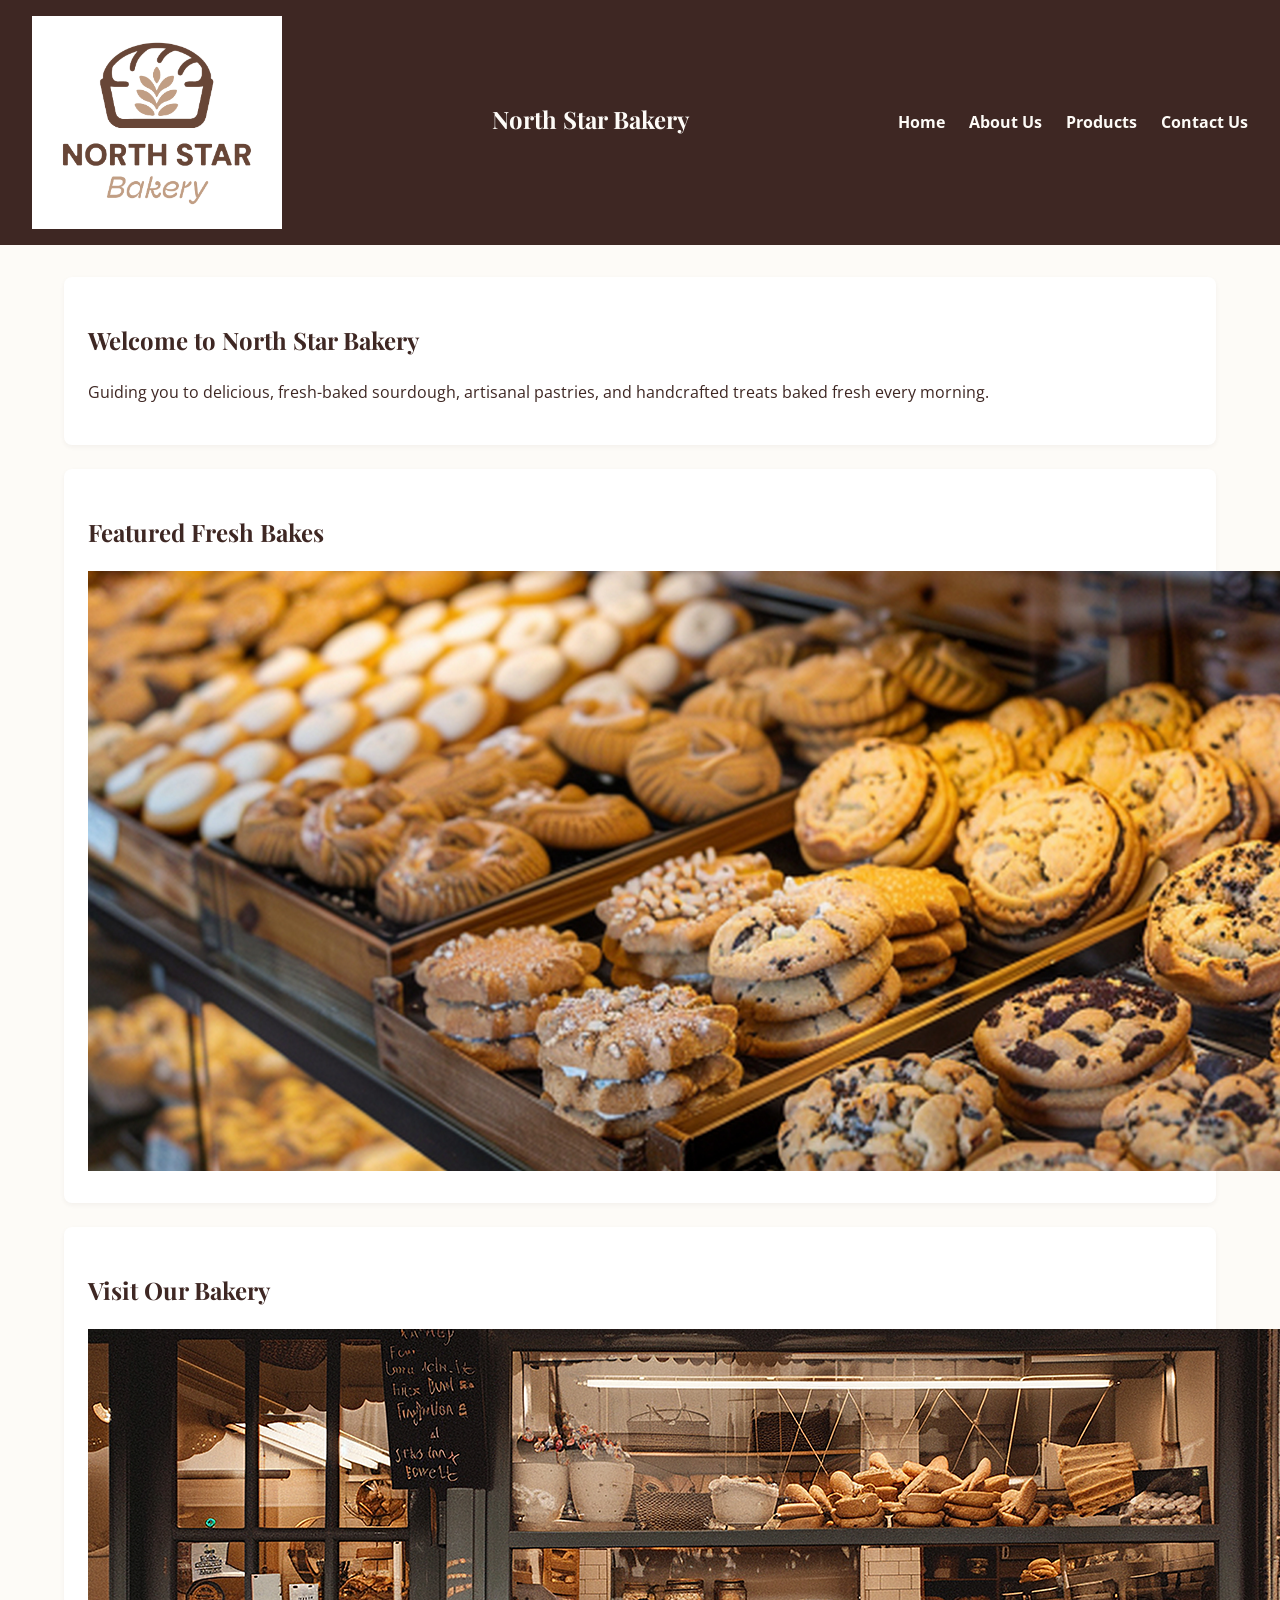
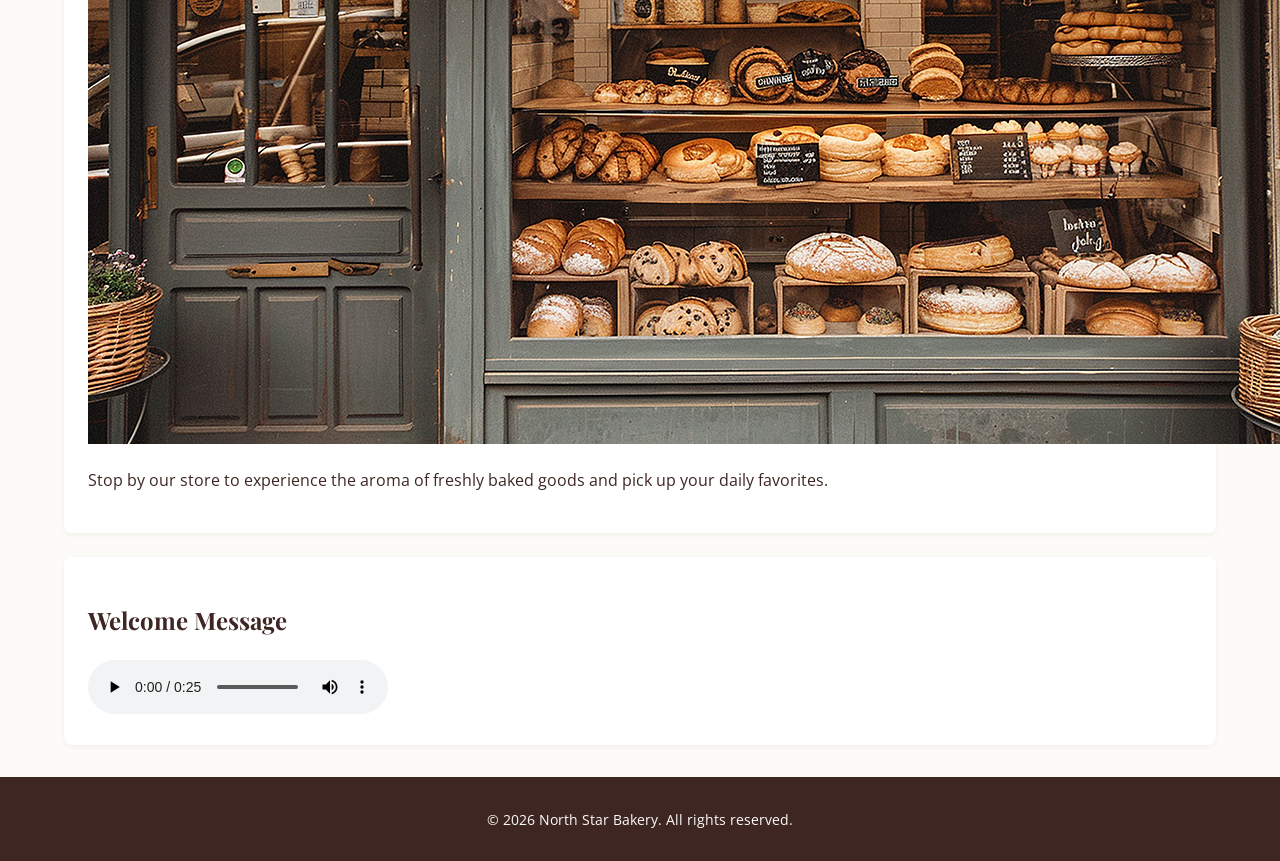
<file: index.html>
<!DOCTYPE html>
<html lang="en">
<head>
    <meta charset="UTF-8">
    <meta name="viewport" content="width=device-width, initial-scale=1.0">
    <title>North Star Bakery - Home</title>
    <!-- Google Fonts: Playfair Display & Open Sans -->
    <link rel="preconnect" href="https://fonts.googleapis.com">
    <link rel="preconnect" href="https://fonts.gstatic.com" crossorigin>
    <link href="https://fonts.googleapis.com/css2?family=Open+Sans:wght@400;600&family=Playfair+Display:wght@600;700&display=swap" rel="stylesheet">
    <!-- External CSS -->
    <link rel="stylesheet" href="styles.css">
</head>
<body>
    <header>
        <img src="bakery-logo_c.png" alt="North Star Bakery logo" width="250">
        <h1>North Star Bakery</h1>
        <nav>
            <ul>
                <li><a href="index.html">Home</a></li>
                <li><a href="about.html">About Us</a></li>
                <li><a href="products.html">Products</a></li>
                <li><a href="contact.html">Contact Us</a></li>
            </ul>
        </nav>
    </header>

    <main>
        <section>
            <h2>Welcome to North Star Bakery</h2>
            <p>Guiding you to delicious, fresh-baked sourdough, artisanal pastries, and handcrafted treats baked fresh every morning.</p>
        </section>

        <!-- Responsive Image using <picture> element -->
        <section>
            <h2>Featured Fresh Bakes</h2>
            <picture>
                <source media="(min-width: 800px)" srcset="bakery-feature-large_c.png">
                <img src="bakery-feature-small_c.png" alt="Featured artisan bread spread from North Star Bakery">
            </picture>
        </section>

        <!-- Storefront Overview -->
        <section>
            <h2>Visit Our Bakery</h2>
            <img src="bakery-storefront_c.png" alt="Exterior storefront of North Star Bakery">
            <p>Stop by our store to experience the aroma of freshly baked goods and pick up your daily favorites.</p>
        </section>

        <!-- Welcome Voice Message -->
        <section>
            <h2>Welcome Message</h2>
            <audio controls preload="auto">
                <source src="bakery-welcome_c.mp3" type="audio/mpeg">
                Your browser does not support the audio element.
            </audio>
        </section>
    </main>

    <footer>
        <p>&copy; 2026 North Star Bakery. All rights reserved.</p>
    </footer>
</body>
</html>
</file>
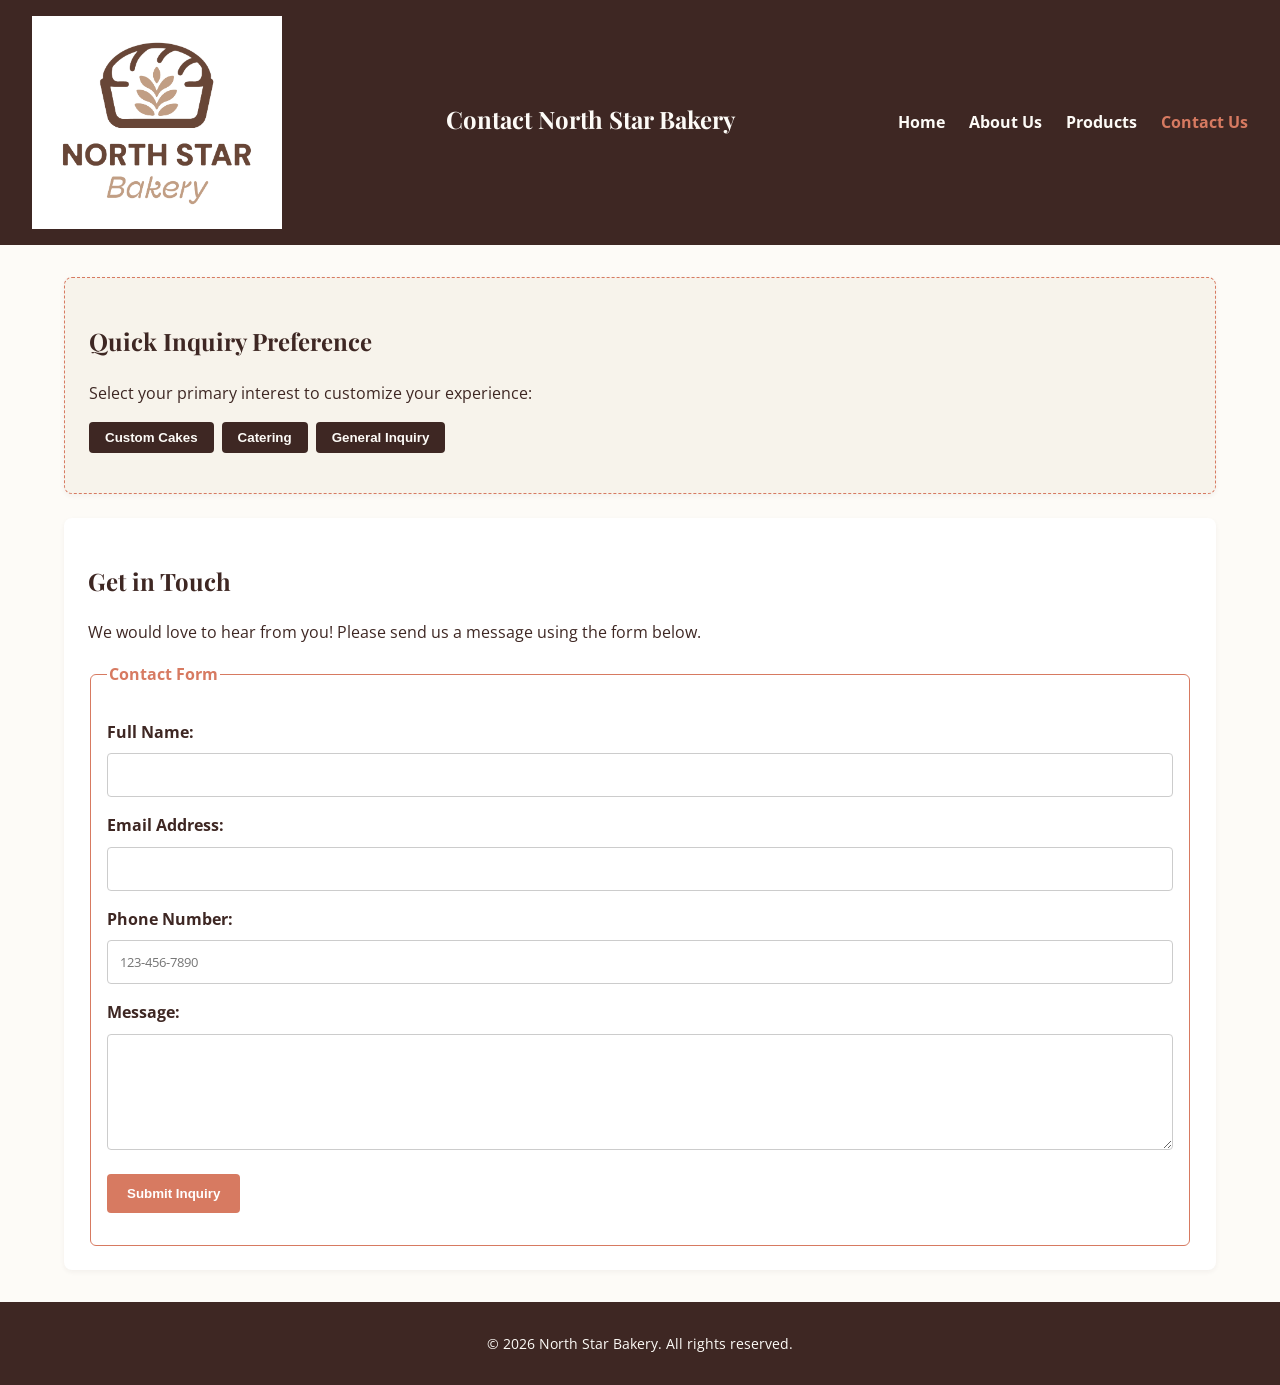
<file: contact.html>
<!DOCTYPE html>
<html lang="en">
<head>
    <meta charset="UTF-8">
    <meta name="viewport" content="width=device-width, initial-scale=1.0">
    <title>Contact Us - North Star Bakery</title>
    <!-- Google Fonts: Playfair Display & Open Sans -->
    <link rel="preconnect" href="https://fonts.googleapis.com">
    <link rel="preconnect" href="https://fonts.gstatic.com" crossorigin>
    <link href="https://fonts.googleapis.com/css2?family=Open+Sans:wght@400;600&family=Playfair+Display:wght@600;700&display=swap" rel="stylesheet">
    <!-- External CSS -->
    <link rel="stylesheet" href="styles.css">
</head>
<body>
    <header>
        <img src="bakery-logo_c.png" alt="North Star Bakery logo" width="250">
        <h1>Contact North Star Bakery</h1>
        <nav>
            <ul>
                <li><a href="index.html">Home</a></li>
                <li><a href="about.html">About Us</a></li>
                <li><a href="products.html">Products</a></li>
                <li><a href="contact.html" class="active">Contact Us</a></li>
            </ul>
        </nav>
    </header>

    <main>
        <!-- Interactive Feature Section (Touchstone 4 Requirement) -->
        <section id="interactive-feature" class="feature-section">
            <h2>Quick Inquiry Preference</h2>
            <p>Select your primary interest to customize your experience:</p>
            <div class="button-group">
                <button type="button" class="interest-btn" data-interest="Custom Cakes">Custom Cakes</button>
                <button type="button" class="interest-btn" data-interest="Catering">Catering</button>
                <button type="button" class="interest-btn" data-interest="General">General Inquiry</button>
            </div>
            <p id="selectionFeedback" class="selection-feedback"></p>
        </section>

        <section>
            <h2>Get in Touch</h2>
            <p>We would love to hear from you! Please send us a message using the form below.</p>

            <!-- Form with id for JS validation handling -->
            <form id="contactForm" action="#" method="post" novalidate>
                <fieldset>
                    <legend>Contact Form</legend>
                    
                    <p>
                        <label for="fullname">Full Name:</label><br>
                        <input type="text" id="fullname" name="fullname">
                        <span id="fullnameError" class="error-message"></span>
                    </p>

                    <p>
                        <label for="email">Email Address:</label><br>
                        <input type="email" id="email" name="email">
                        <span id="emailError" class="error-message"></span>
                    </p>

                    <p>
                        <label for="phone">Phone Number:</label><br>
                        <input type="tel" id="phone" name="phone" placeholder="123-456-7890">
                        <span id="phoneError" class="error-message"></span>
                    </p>

                    <p>
                        <label for="message">Message:</label><br>
                        <textarea id="message" name="message" rows="5" cols="40"></textarea>
                        <span id="messageError" class="error-message"></span>
                    </p>

                    <p>
                        <button type="submit" id="submitBtn">Submit Inquiry</button>
                    </p>
                </fieldset>
            </form>
            <div id="formSuccessMessage" class="success-banner" style="display: none;"></div>
        </section>
    </main>

    <footer>
        <p>&copy; 2026 North Star Bakery. All rights reserved.</p>
    </footer>

    <!-- External JavaScript File -->
    <script src="script.js"></script>
</body>
</html>
</file>
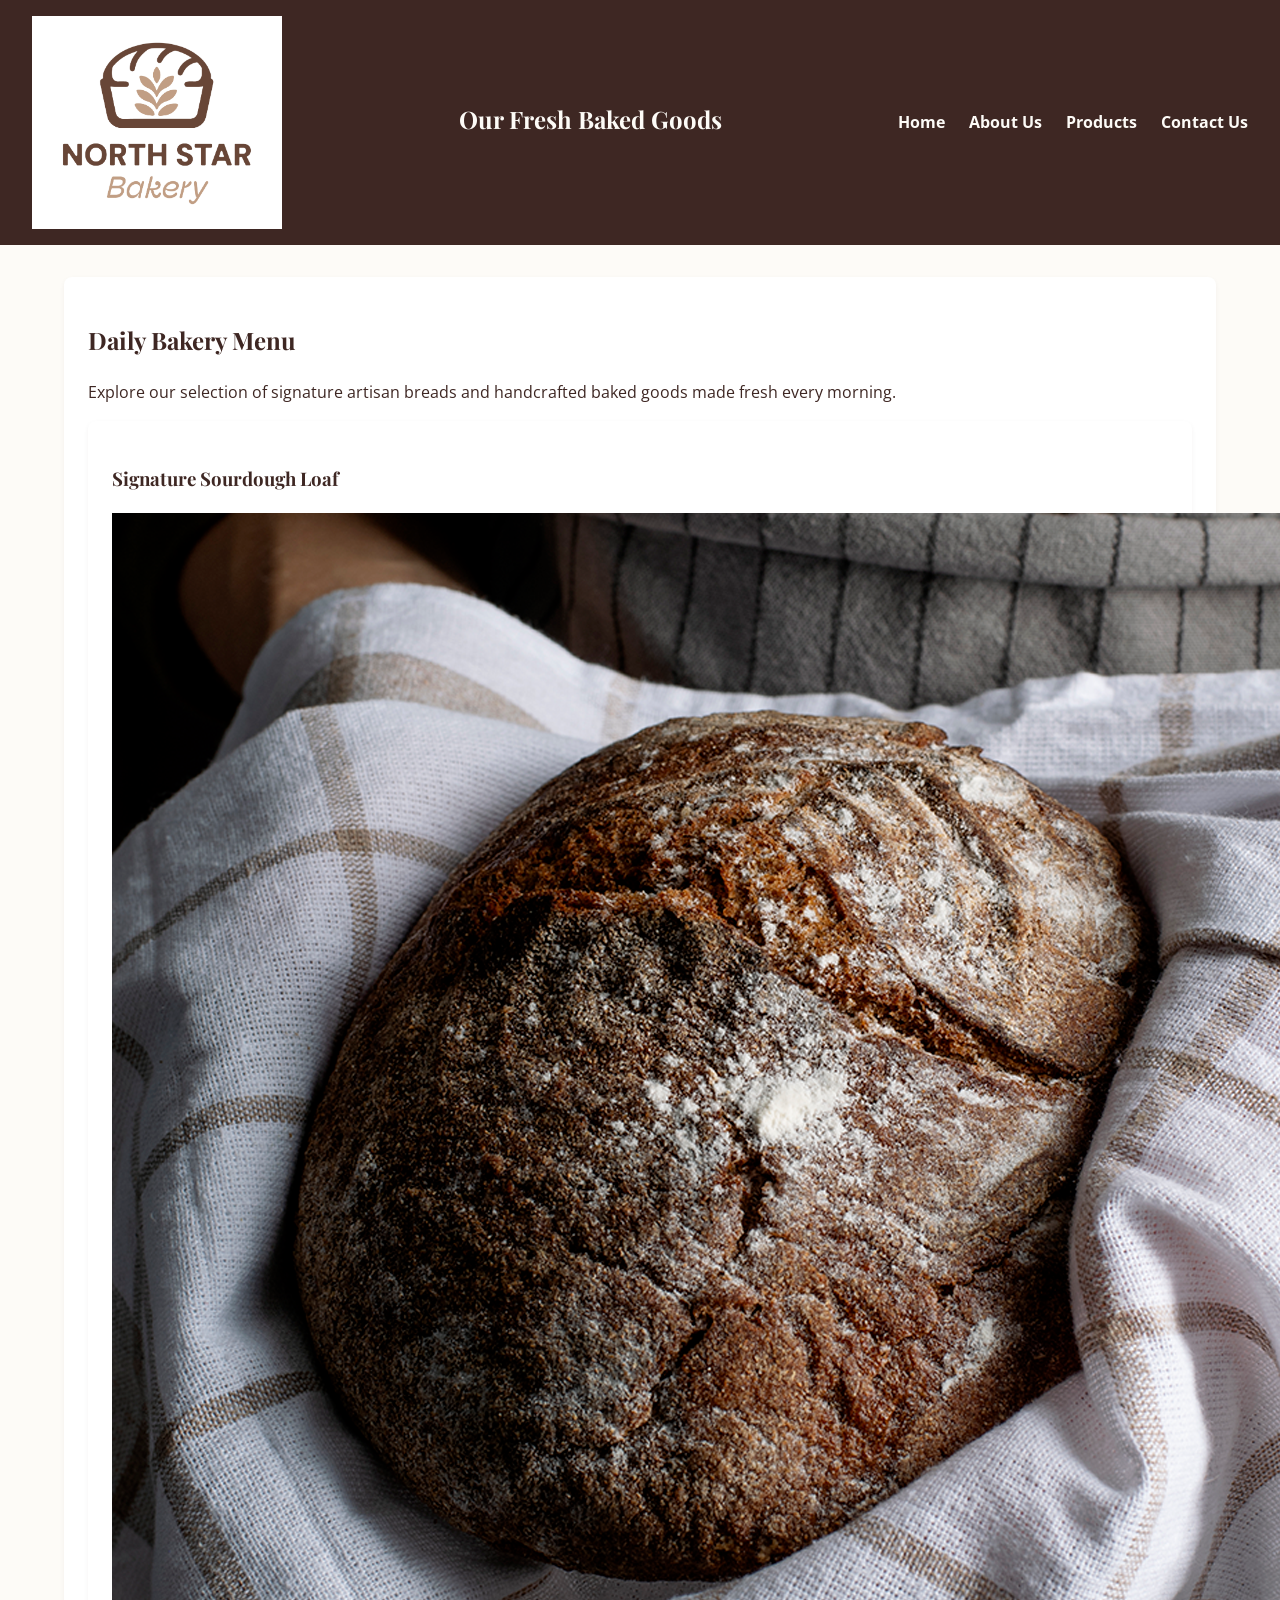
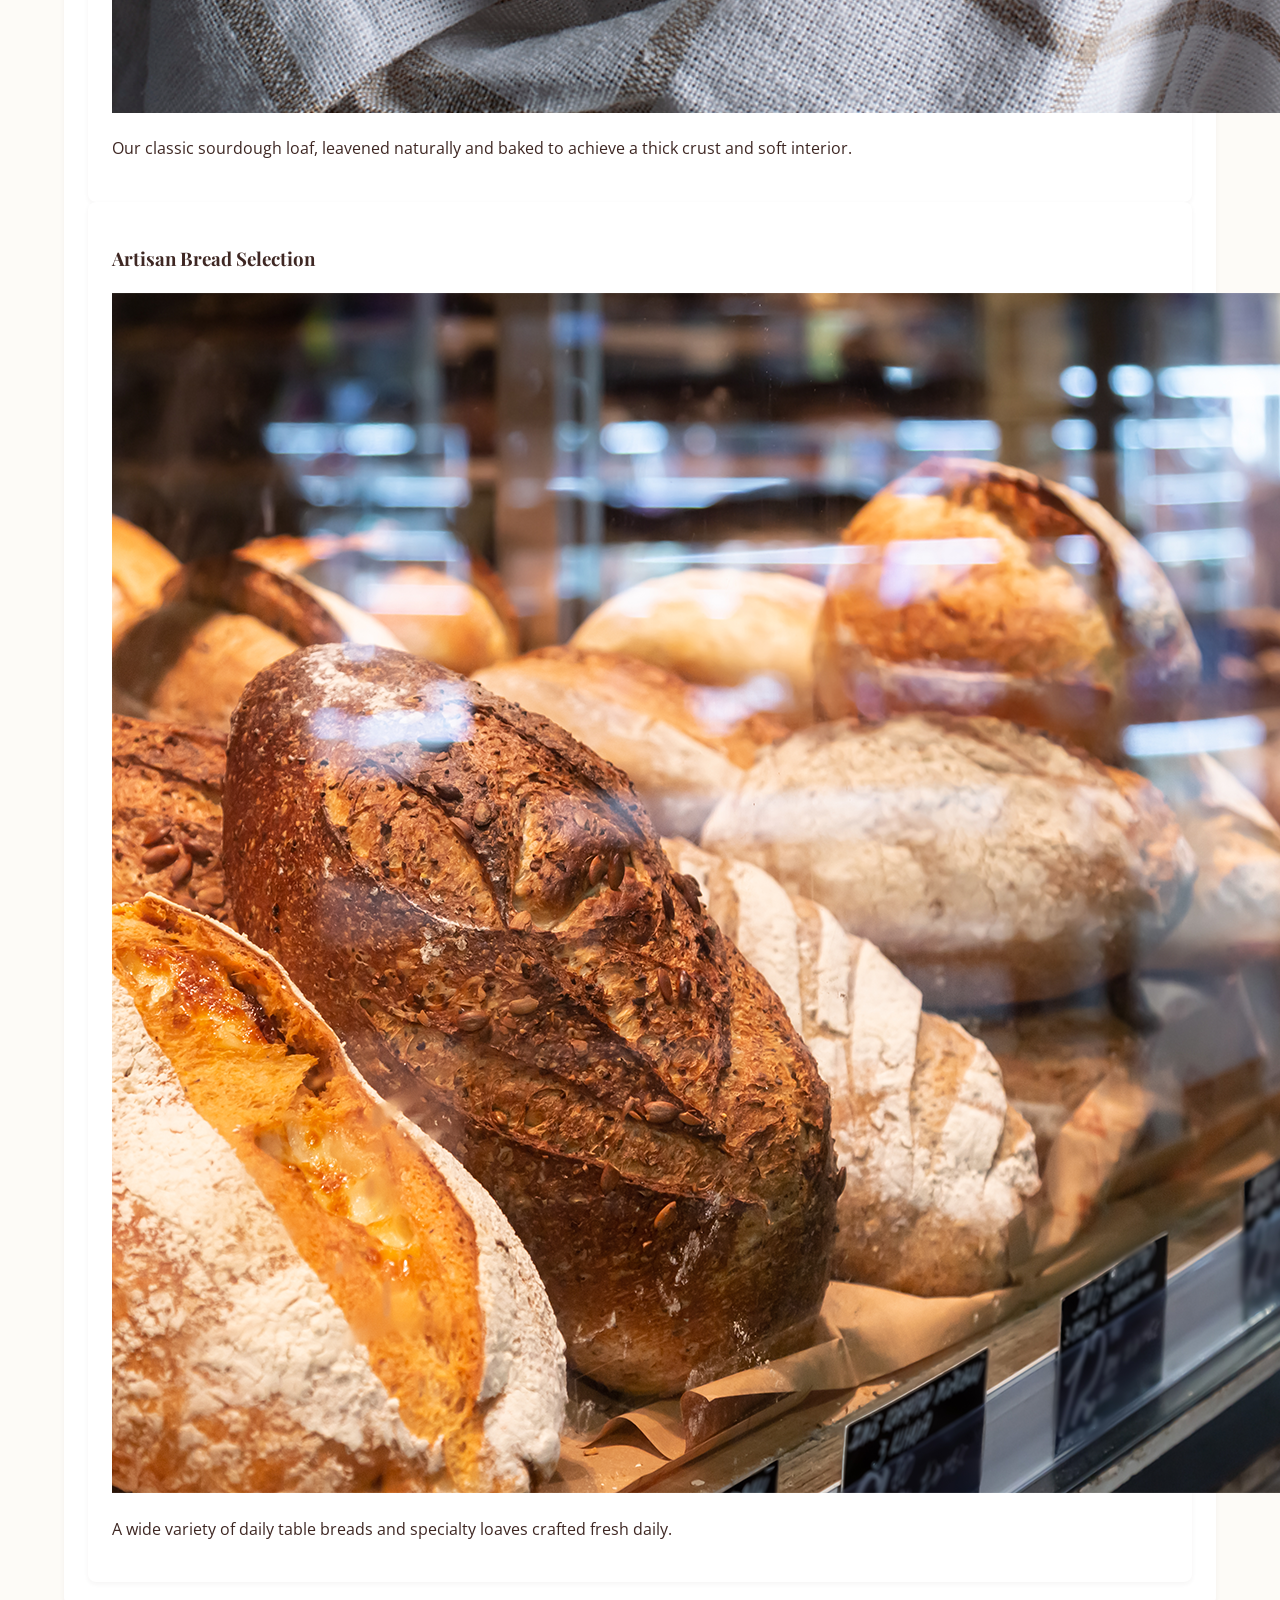
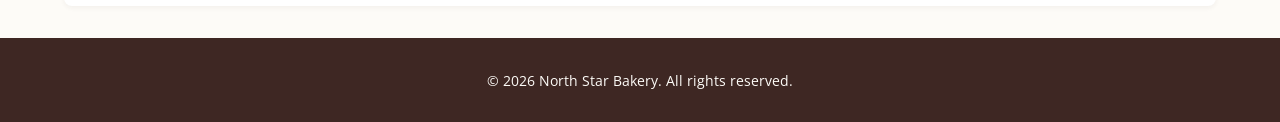
<file: products.html>
<!DOCTYPE html>
<html lang="en">
<head>
    <meta charset="UTF-8">
    <meta name="viewport" content="width=device-width, initial-scale=1.0">
    <title>Our Products - North Star Bakery</title>
    <!-- Google Fonts: Playfair Display & Open Sans -->
    <link rel="preconnect" href="https://fonts.googleapis.com">
    <link rel="preconnect" href="https://fonts.gstatic.com" crossorigin>
    <link href="https://fonts.googleapis.com/css2?family=Open+Sans:wght@400;600&family=Playfair+Display:wght@600;700&display=swap" rel="stylesheet">
    <!-- External CSS -->
    <link rel="stylesheet" href="styles.css">
</head>
<body>
    <header>
        <img src="bakery-logo_c.png" alt="North Star Bakery logo" width="250">
        <h1>Our Fresh Baked Goods</h1>
        <nav>
            <ul>
                <li><a href="index.html">Home</a></li>
                <li><a href="about.html">About Us</a></li>
                <li><a href="products.html">Products</a></li>
                <li><a href="contact.html">Contact Us</a></li>
            </ul>
        </nav>
    </header>

    <main>
        <section>
            <h2>Daily Bakery Menu</h2>
            <p>Explore our selection of signature artisan breads and handcrafted baked goods made fresh every morning.</p>
            
            <article>
                <h3>Signature Sourdough Loaf</h3>
                <img src="bakery-signature-loaf_c.png" alt="Freshly baked signature sourdough loaf">
                <p>Our classic sourdough loaf, leavened naturally and baked to achieve a thick crust and soft interior.</p>
            </article>

            <article>
                <h3>Artisan Bread Selection</h3>
                <img src="bakery-bread_c.png" alt="Selection of fresh artisan breads">
                <p>A wide variety of daily table breads and specialty loaves crafted fresh daily.</p>
            </article>
        </section>
    </main>

    <footer>
        <p>&copy; 2026 North Star Bakery. All rights reserved.</p>
    </footer>
</body>
</html>
</file>
<file: styles.css>
/* ==========================================
   1. DESIGN SYSTEM & CSS VARIABLES
   ================================---------- */
:root {
  --bg-color: #FDFBF7;       /* Soft Cream */
  --text-color: #3E2723;     /* Dark Espresso / Warm Brown */
  --accent-color: #D77A61;   /* Warm Terracotta */
  --card-bg: #FFFFFF;        /* Pure White for cards */
  --font-heading: 'Playfair Display', serif;
  --font-body: 'Open Sans', sans-serif;
}

/* Base Styles (Mobile-First) */
body {
  background-color: var(--bg-color);
  color: var(--text-color);
  font-family: var(--font-body);
  margin: 0;
  padding: 0;
  line-height: 1.6;
}

/* ==========================================
   2. HEADER & NAVIGATION (Flexbox)
   ================================---------- */
header {
  background-color: var(--text-color);
  color: var(--bg-color);
  padding: 1rem;
}

header h1 {
  font-family: var(--font-heading);
  margin: 0 0 0.5rem 0;
  font-size: 1.5rem;
}

nav ul {
  list-style: none;
  padding: 0;
  margin: 0;
  display: flex;
  flex-direction: column; /* Stacked on mobile */
  gap: 0.5rem;
}

nav a {
  color: var(--bg-color);
  text-decoration: none;
  font-weight: bold;
  padding: 0.25rem 0;
  display: inline-block;
  transition: color 0.3s ease;
}

nav a:hover,
nav a.active {
  color: var(--accent-color);
}

/* ==========================================
   3. LAYOUT & SECTIONS (Flexbox)
   ================================---------- */
main {
  padding: 1.5rem 1rem;
  display: flex;
  flex-direction: column;
  gap: 1.5rem;
}

section, article {
  background-color: var(--card-bg);
  padding: 1.5rem;
  border-radius: 8px;
  box-shadow: 0 2px 5px rgba(62, 39, 35, 0.05);
}

h2, h3 {
  font-family: var(--font-heading);
  color: var(--text-color);
}

/* Form Controls & Fields */
form {
  display: flex;
  flex-direction: column;
  gap: 1rem;
}

fieldset {
  border: 1px solid var(--accent-color);
  border-radius: 6px;
  padding: 1rem;
}

legend {
  font-weight: bold;
  color: var(--accent-color);
}

label {
  font-weight: bold;
  margin-bottom: 0.25rem;
  display: inline-block;
}

input, textarea {
  width: 100%;
  padding: 0.75rem;
  border: 1px solid #ccc;
  border-radius: 4px;
  font-family: var(--font-body);
  box-sizing: border-box;
  margin-top: 0.25rem;
}

button[type="submit"] {
  background-color: var(--accent-color);
  color: white;
  border: none;
  padding: 0.75rem 1.25rem;
  font-weight: bold;
  border-radius: 4px;
  cursor: pointer;
  transition: background-color 0.3s ease;
}

button[type="submit"]:hover {
  background-color: #c46850;
}

/* Interactive Component Styles */
.error-message {
  color: #d9534f;
  font-size: 0.85rem;
  margin-top: 0.25rem;
  display: block;
}

.feature-section {
  background-color: #f7f3eb;
  border: 1px dashed var(--accent-color);
}

.button-group {
  display: flex;
  gap: 0.5rem;
  flex-wrap: wrap;
  margin-top: 0.5rem;
}

.interest-btn {
  background-color: var(--text-color);
  color: var(--bg-color);
  border: none;
  padding: 0.5rem 1rem;
  border-radius: 4px;
  cursor: pointer;
  font-weight: bold;
  transition: background-color 0.3s ease;
}

.interest-btn:hover {
  background-color: var(--accent-color);
}

.selection-feedback {
  margin-top: 0.75rem;
  font-weight: bold;
  color: var(--accent-color);
}

.success-banner {
  margin-top: 1rem;
  padding: 1rem;
  background-color: #eef8f8;
  border: 1px solid #2b7a78;
  color: #2b7a78;
  border-radius: 4px;
  font-weight: bold;
  text-align: center;
}

footer {
  text-align: center;
  padding: 1rem;
  background-color: var(--text-color);
  color: var(--bg-color);
  font-size: 0.9rem;
}

/* ==========================================
   4. RESPONSIVE MEDIA QUERY (Larger Screens)
   ================================---------- */
@media (min-width: 768px) {
  header {
    display: flex;
    justify-content: space-between;
    align-items: center;
    padding: 1rem 2rem;
  }

  nav ul {
    flex-direction: row; /* Switch navigation to horizontal row */
    gap: 1.5rem;
  }

  main {
    padding: 2rem 4rem;
  }
}
</file>
